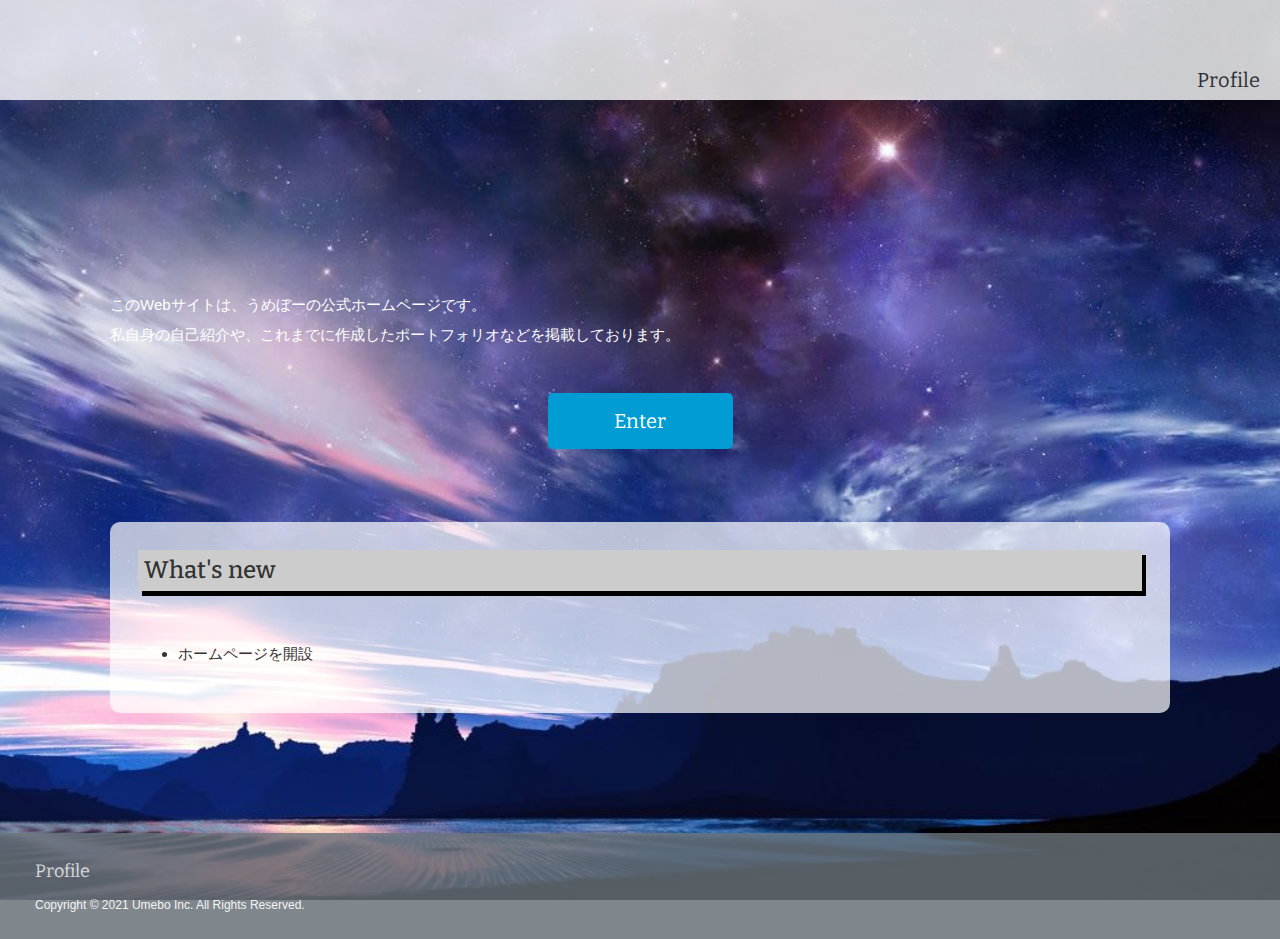
<file: index.html>
<!DOCTYPE html>
<html lang="ja">
  <head>
    <meta charset="utf-8">
    <meta http-equiv="X-UA-Compatible" content="IE=edge">
    <meta name="viewport" content="width=device-width,initial-scale=1">
    <title>梅田涼平Official Website</title>
    <link href="https://fonts.googleapis.com/css2?family=Bitter:wght@700&display=swap" rel="stylesheet">
    <link rel="stylesheet" href="https://stackpath.bootstrapcdn.com/bootstrap/4.3.1/css/bootstrap.min.css" integrity="sha384-ggOyR0iXCbMQv3Xipma34MD+dH/1fQ784/j6cY/iJTQUOhcWr7x9JvoRxT2MZw1T" crossorigin="anonymous">
    <link rel="stylesheet" href="css/common.css">
    <link rel="stylesheet" href="css/styles.css">
  </head>
  <body id="index">

    <!-- header始まり -->
    <header class="w-100">
      <!-- <div class="logo">
        <a href="index.html"><img src="images/logo.png" alt="SNAPPERS"></a>
      </div> -->
    </header>
    <!-- header終わり -->

    <!-- wrap始まり -->
    <div id="wrap" class="clearfix container">
      <div class="content">
        <h1>Welcome to my home page!</h1>
        <p class="text-white">
          このWebサイトは、うめぼーの公式ホームページです。<br>
          私自身の自己紹介や、これまでに作成したポートフォリオなどを掲載しております。
        </p>
        <p class="btn container"><a href="profile/index.html">Enter</a></p>
        
        <div class="whats-new">
          <h2>What's new</h2>
          <ul>
            <li data-updated="">ホームページを開設</li>
          </ul>
        </div>
      </div>
    </div>
    <!-- wrap終わり -->

    <footer class="w-100"></footer>

    <script src="https://code.jquery.com/jquery-3.4.1.js" integrity="sha256-WpOohJOqMqqyKL9FccASB9O0KwACQJpFTUBLTYOVvVU=" crossorigin="anonymous"></script>
    <!-- <script type="text/javascript" src="http://ajax.googleapis.com/ajax/libs/jquery/1/jquery.min.js"></script> -->
    <script type="text/javascript" src="js/plugin/jquery.animate-shadow-min.js"></script>
    <script type="text/javascript" src="js/index.js"></script>
    <script type="text/javascript" src="js/header.js"></script>
    <script type="text/javascript" src="js/footer.js"></script>
  </body>
</html>
</file>
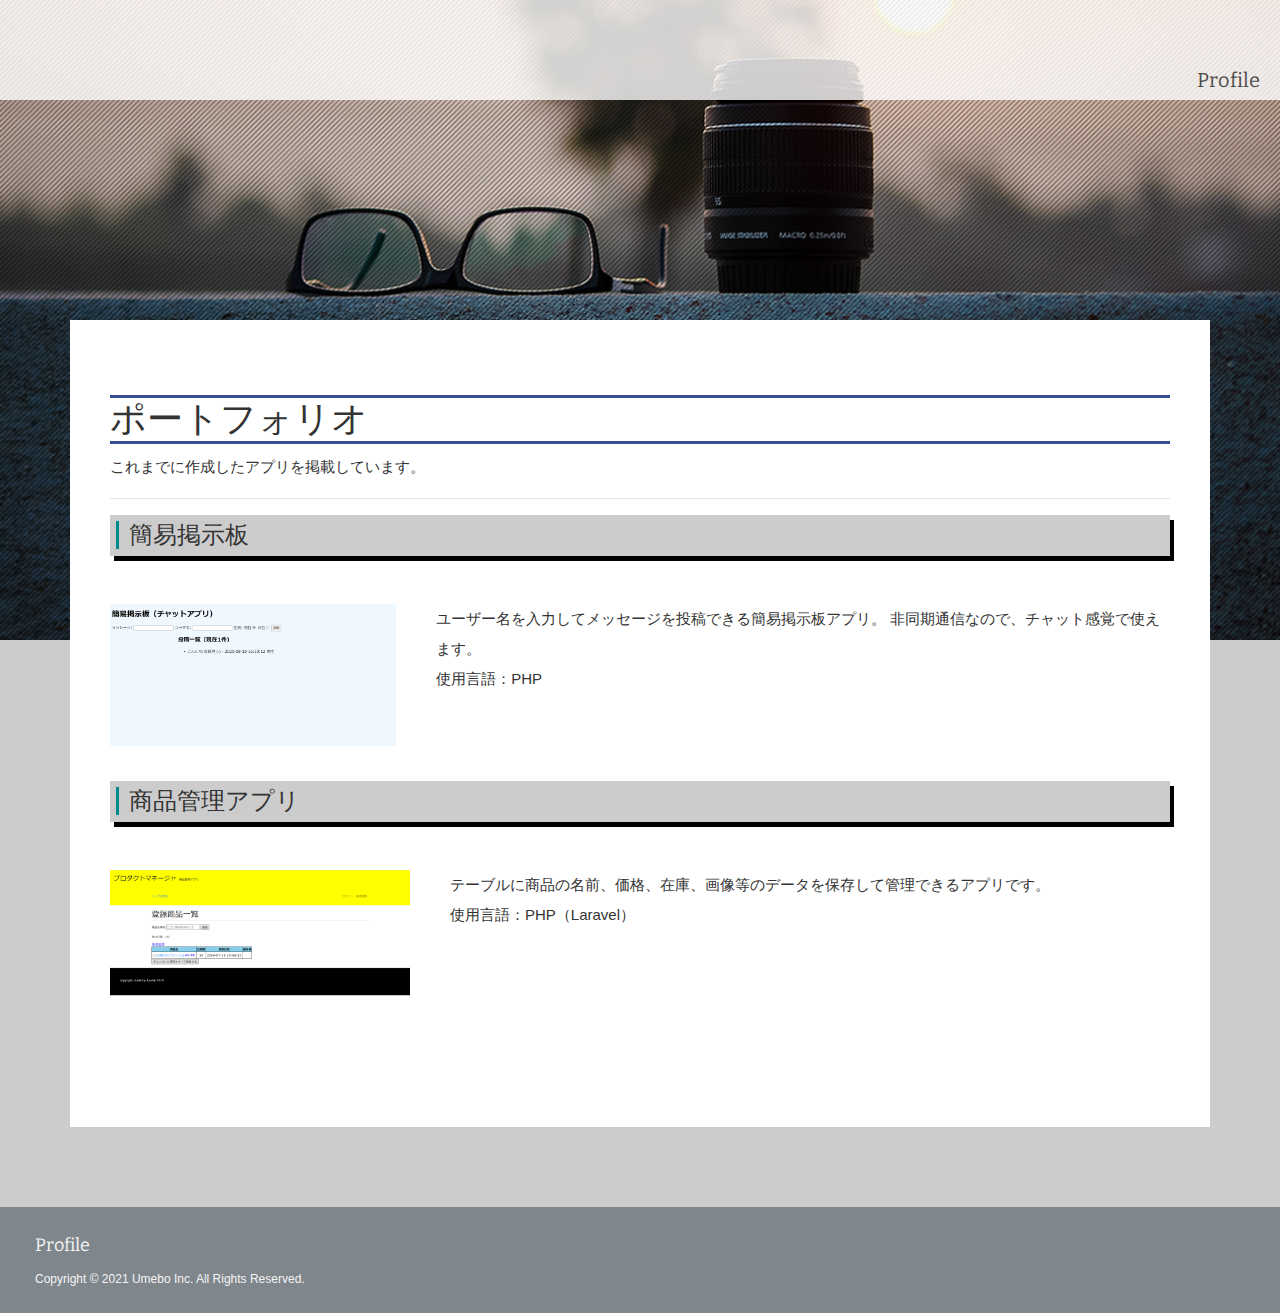
<file: portfolio/index.html>
<!DOCTYPE html>
<html lang="ja">
  <head>
    <meta charset="utf-8">
    <meta name="viewport" content="width=device-width,initial-scale=1">
    <title>梅田涼平Official Website | ポートフォリオ</title>
    <link href="https://fonts.googleapis.com/css2?family=Bitter:wght@700&display=swap" rel="stylesheet">
    <link rel="stylesheet" href="https://stackpath.bootstrapcdn.com/bootstrap/4.3.1/css/bootstrap.min.css" integrity="sha384-ggOyR0iXCbMQv3Xipma34MD+dH/1fQ784/j6cY/iJTQUOhcWr7x9JvoRxT2MZw1T" crossorigin="anonymous">
    <link rel="stylesheet" href="../css/common.css">
    <link rel="stylesheet" href="css/styles.css">
  </head>
  <body id="portfolio">

    <!-- header始まり -->
    <header class="w-100"></header>
    <!-- header終わり -->

    <div id="wrap" class="clearfix container">
      <div class="content">
        <div class="main">
          <h1>ポートフォリオ</h1>
          <p>これまでに作成したアプリを掲載しています。</p>
          <hr>
          <section>
            <h2 class="icon">簡易掲示板</h2>
            <div>
              <figure>
                <a href="https://bbsphp.herokuapp.com/"><img src="img/bbs.PNG" alt="簡易掲示板" width="300px" class="scale-animation"></a>
              </figure>
              <p>
                ユーザー名を入力してメッセージを投稿できる簡易掲示板アプリ。
                非同期通信なので、チャット感覚で使えます。<br>
                使用言語：PHP
              </p>
            </div>
          </section>
          <section>
            <h2 class="icon">商品管理アプリ</h2>
            <div>
              <figure>
                <a href="https://ryohei-laravel-product.herokuapp.com/"><img src="img/productManager.PNG" alt="商品管理アプリ" width="300px" class="scale-animation"></a>
              </figure>
              <p>
                テーブルに商品の名前、価格、在庫、画像等のデータを保存して管理できるアプリです。<br>
                使用言語：PHP（Laravel）
              </p>
            </div>
          </section>
          <!-- <section>
            <h2>写真館</h2>
            <div>
              <figure>
                <a href="video.html"><img src="" alt=""><img src="" alt=""></a>
              </figure>
              <p>
                <a href="photograph.html">詳しくみる ≫</a>
              </p>
            </div>
          </section> -->
        </div>
        <!-- <aside class="sidebar">
          <section>
            <h2>外部サイト</h2>
            <ul>
              <li><a href="photograph.html#city">街-City</a></li>
              <li><a href="photograph.html#foods">食べ物-Foods</a></li>
              <li><a href="photograph.html#building">建造物-Building</a></li>
            </ul>
          </section>
          <section>
            <h2>Video</h2>
            <ul>
              <li><a href="video.html#movie">Movie</a></li>
              <li><a href="video.html#short-film">Short film</a></li>
            </ul>
          </section>
        </aside> -->
      </div>
    </div>

    <footer class="w-100"></footer>

    <script src="https://code.jquery.com/jquery-3.3.1.slim.min.js" integrity="sha384-q8i/X+965DzO0rT7abK41JStQIAqVgRVzpbzo5smXKp4YfRvH+8abtTE1Pi6jizo" crossorigin="anonymous"></script>
    <script src="https://cdnjs.cloudflare.com/ajax/libs/popper.js/1.14.7/umd/popper.min.js" integrity="sha384-UO2eT0CpHqdSJQ6hJty5KVphtPhzWj9WO1clHTMGa3JDZwrnQq4sF86dIHNDz0W1" crossorigin="anonymous"></script>
    <script src="https://stackpath.bootstrapcdn.com/bootstrap/4.3.1/js/bootstrap.min.js" integrity="sha384-JjSmVgyd0p3pXB1rRibZUAYoIIy6OrQ6VrjIEaFf/nJGzIxFDsf4x0xIM+B07jRM" crossorigin="anonymous"></script>
    <script src="https://code.jquery.com/jquery-3.4.1.js" integrity="sha256-WpOohJOqMqqyKL9FccASB9O0KwACQJpFTUBLTYOVvVU=" crossorigin="anonymous"></script>
    <script src="../js/header.js"></script>
    <script src="../js/footer.js"></script>
  </body>
</html>
</file>
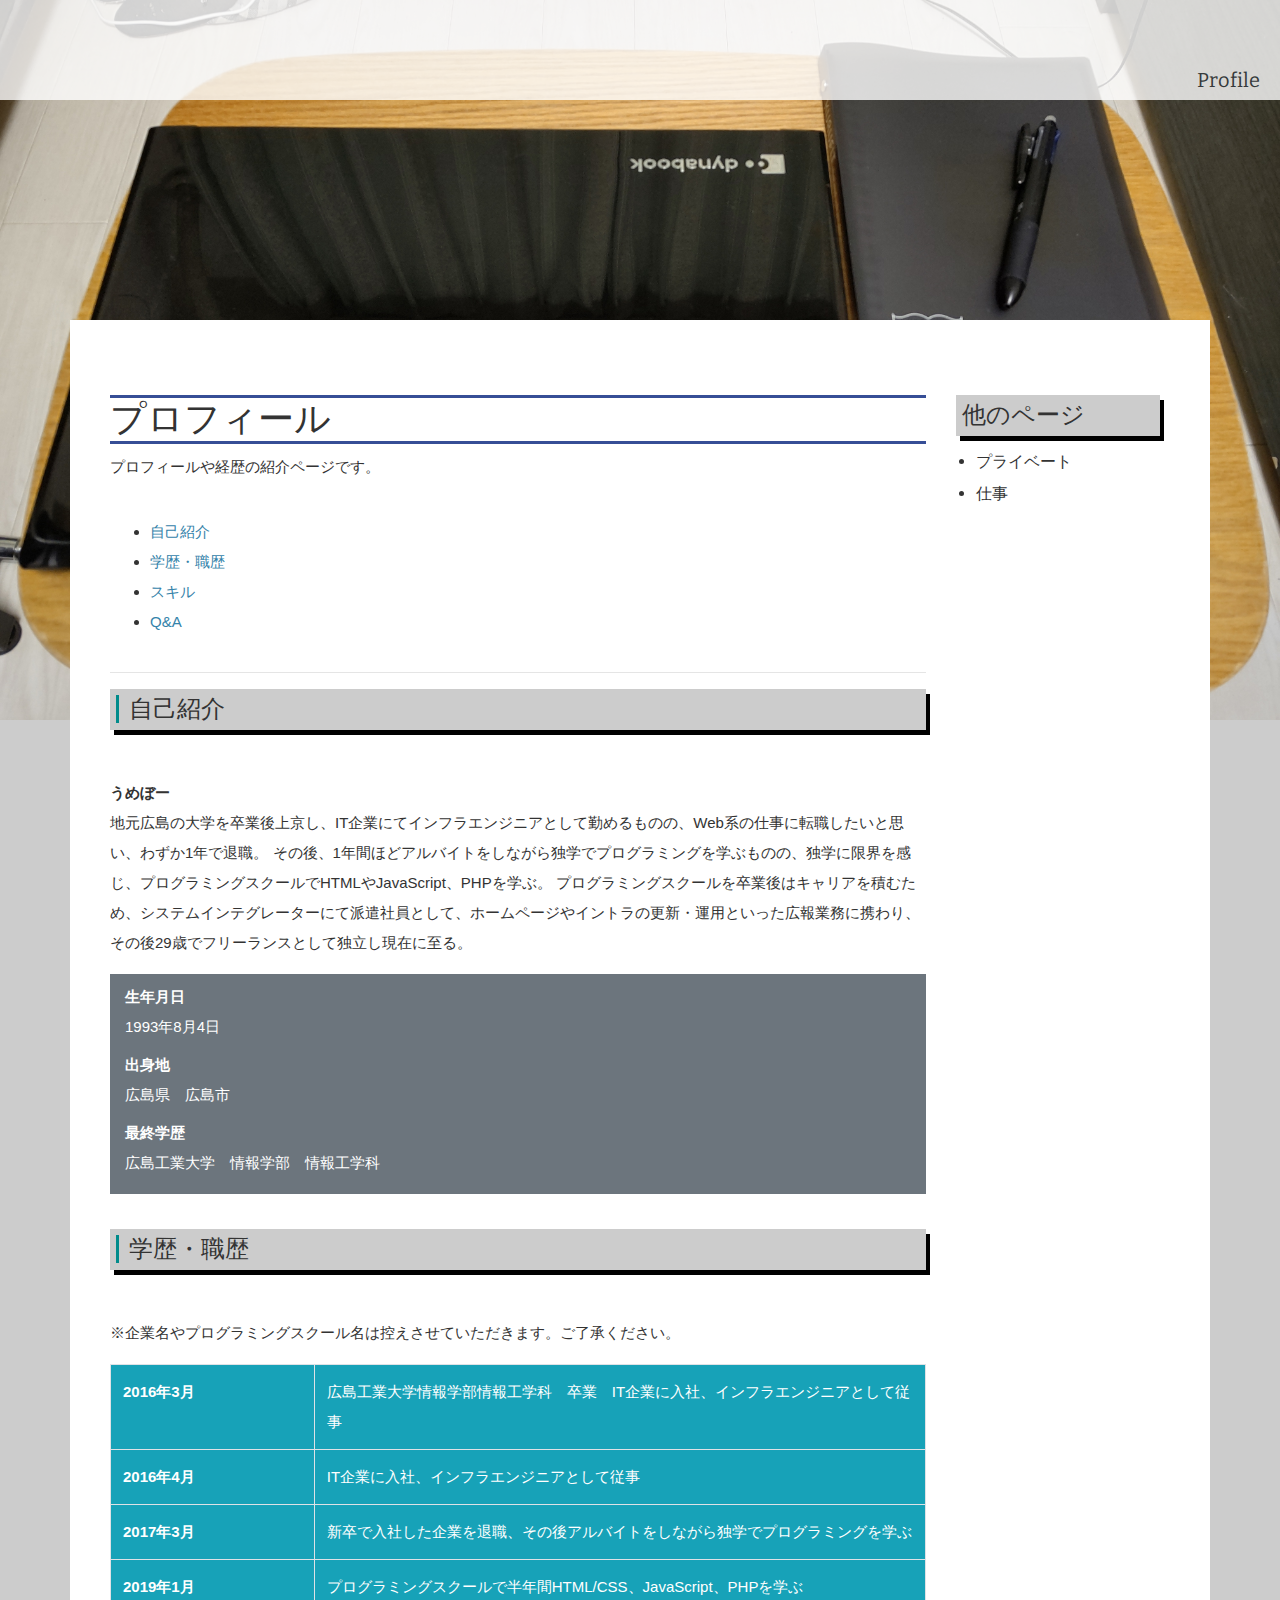
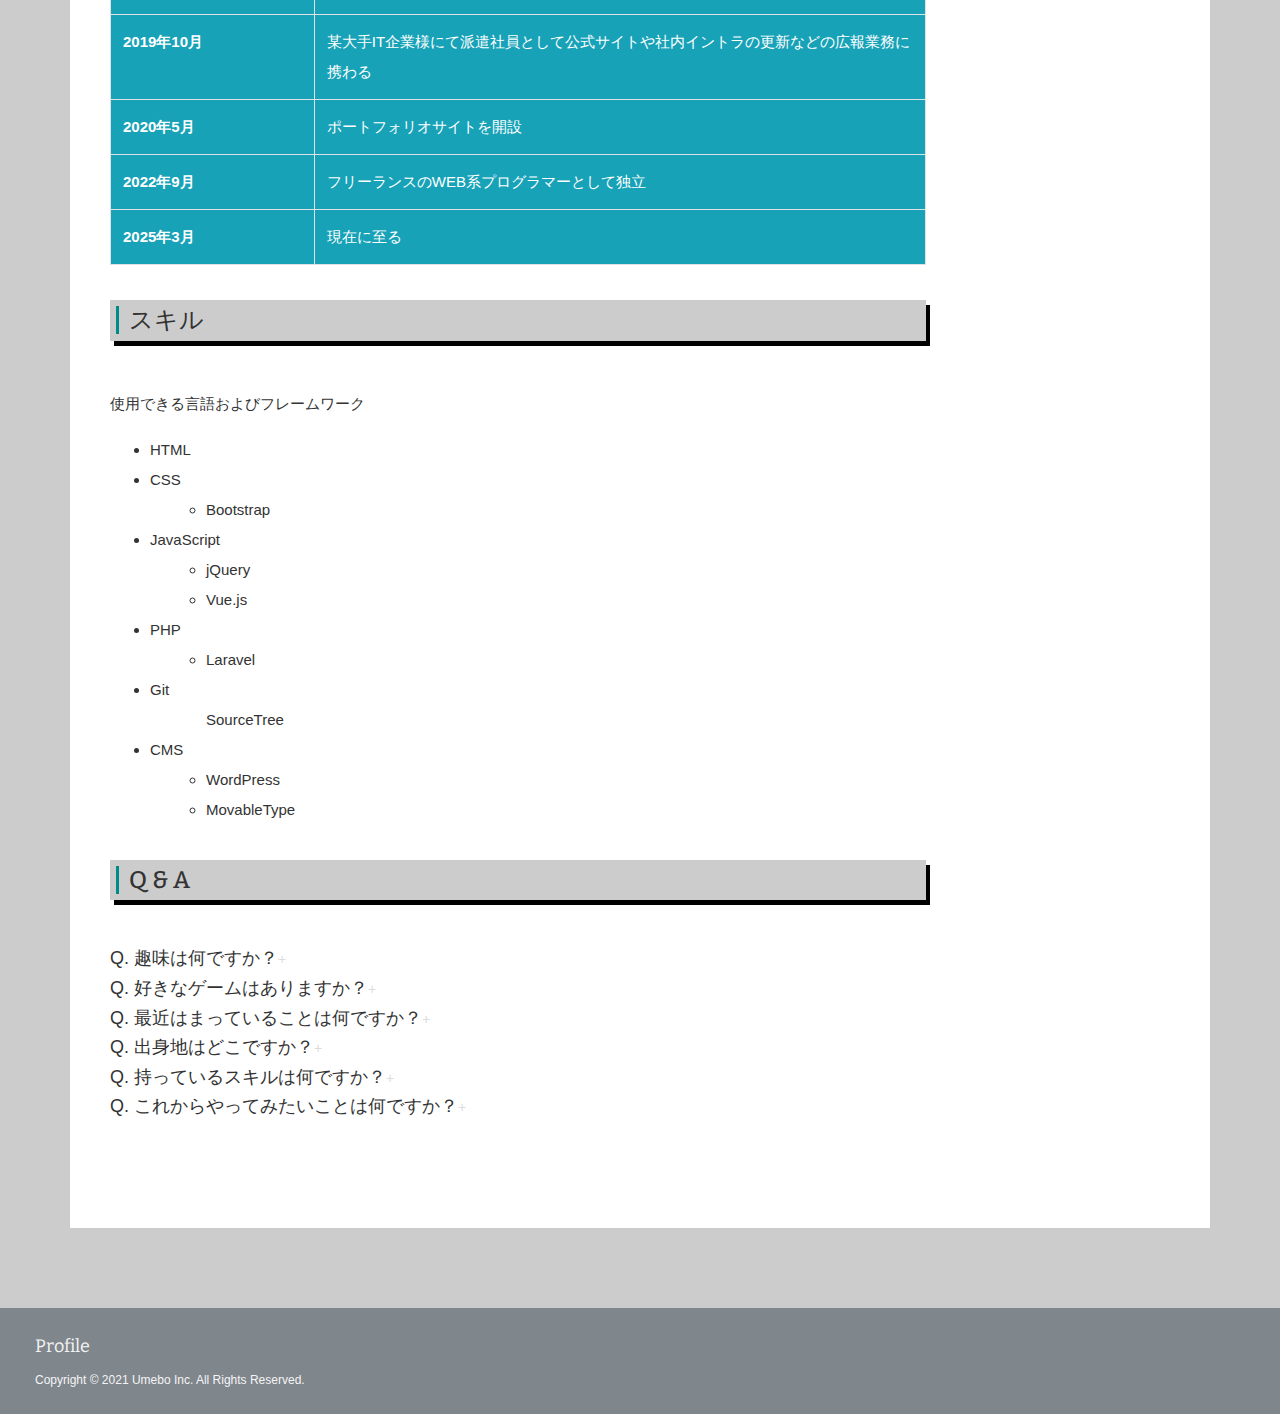
<file: profile/index.html>
<!DOCTYPE html>
<html lang="ja">
  <head>
    <meta charset="utf-8">
    <title>Profile | 自己紹介</title>
    <link href="https://fonts.googleapis.com/css2?family=Bitter:wght@700&display=swap" rel="stylesheet">
    <link rel="stylesheet" href="https://stackpath.bootstrapcdn.com/bootstrap/4.3.1/css/bootstrap.min.css" integrity="sha384-ggOyR0iXCbMQv3Xipma34MD+dH/1fQ784/j6cY/iJTQUOhcWr7x9JvoRxT2MZw1T" crossorigin="anonymous">
    <link rel="stylesheet" href="../css/common.css">
    <link rel="stylesheet" href="css/styles.css">
  </head>
  <body id="profile">
    <!-- header始まり -->
    <header class="w-100">
      <!-- <div class="logo">
        <a href="index.html"><img src="images/logo.png" alt="SNAPPERS"></a>
      </div> -->
    </header>
    <!-- header終わり -->

    <div id="wrap" class="clearfix container">
      <div class="content">
        <div class="w-100">
          <h1>プロフィール</h1>
          <p>プロフィールや経歴の紹介ページです。</p>
          <ul class="index">
            <li><a href="#introduction">自己紹介</a></li>
            <li><a href="#history">学歴・職歴</a></li>
            <li><a href="#skill">スキル</a></li>
            <li><a href="#Q&A">Q&A</a></li>
          </ul>
          <hr>
          <div>
            <section class="profile clearfix">
                <h2 class="icon" id="introduction">自己紹介</h2>
                <p>
                  <b>うめぼー</b><br>地元広島の大学を卒業後上京し、IT企業にてインフラエンジニアとして勤めるものの、Web系の仕事に転職したいと思い、わずか1年で退職。
                  その後、1年間ほどアルバイトをしながら独学でプログラミングを学ぶものの、独学に限界を感じ、プログラミングスクールでHTMLやJavaScript、PHPを学ぶ。
                  プログラミングスクールを卒業後はキャリアを積むため、システムインテグレーターにて派遣社員として、ホームページやイントラの更新・運用といった広報業務に携わり、その後29歳でフリーランスとして独立し現在に至る。
                </p>
                <dl class="bg-secondary text-white w-100 py-2">
                  <dt class="col-md-2 w-25">生年月日</dt>
                  <dd class="col-md-10 w-50">1993年8月4日</dd>
                  <dt class="col-md-2 w-25">出身地</dt>
                  <dd class="col-md-10 w-50">広島県　広島市</dd>
                  <dt class="col-md-2 w-25">最終学歴</dt>
                  <dd class="col-md-10 w-50">広島工業大学　情報学部　情報工学科</dd>
                </dl>
              <!-- <img src="images/about-profile.png" alt="山田太郎プロフィール画像" class="profile-image"> -->
            </section>
            <section class="career">
              <h2 class="icon" id="history">学歴・職歴</h2>
              <p>※企業名やプログラミングスクール名は控えさせていただきます。ご了承ください。</p>
              <table class="table bg-info text-white w-100 table-hover table-bordered">
                <tr>
                  <th class="w-25">2016年3月</th>
                  <td class="w-75">広島工業大学情報学部情報工学科　卒業　IT企業に入社、インフラエンジニアとして従事</td>
                </tr>
                <tr>
                  <th class="w-25">2016年4月</th>
                  <td class="w-75">IT企業に入社、インフラエンジニアとして従事</td>
                </tr>
                <tr>
                  <th class="w-25">2017年3月</th>
                  <td class="w-75">新卒で入社した企業を退職、その後アルバイトをしながら独学でプログラミングを学ぶ</td>
                </tr>
                <tr>
                  <th class="w-25">2019年1月</th>
                  <td class="w-75">プログラミングスクールで半年間HTML/CSS、JavaScript、PHPを学ぶ</td>
                </tr>
                <tr>
                  <th class="w-25">2019年10月</th>
                  <td class="w-75">某大手IT企業様にて派遣社員として公式サイトや社内イントラの更新などの広報業務に携わる</td>
                </tr>
                <tr>
                  <th class="w-25">2020年5月</th>
                  <td class="w-75">ポートフォリオサイトを開設</td>
                </tr>
                <tr>
                  <th class="w-25">2022年9月</th>
                  <td class="w-75">フリーランスのWEB系プログラマーとして独立</td>
                </tr>
                <tr>
                  <th class="w-25">2025年3月</th>
                  <td class="w-75">現在に至る</td>
                </tr>
              </table>
            </section>
            <section>
              <h2 class="icon" id="skill">スキル</h2>
              <p>使用できる言語およびフレームワーク</p>
              <ul>
                <li>HTML</li>
                <li>
                  CSS
                  <ul class="ml-3">
                    <li>Bootstrap</li>
                  </ul>
                </li>
                <li>
                  JavaScript
                  <ul class="ml-3">
                    <li>jQuery</li>
                    <li>Vue.js</li>
                  </ul>
                </li>
                <li>
                  PHP
                  <ul class="ml-3">
                    <li>Laravel</li>
                  </ul>
                </li>
                <!-- <li>SQL</li> -->
                 <li>
                  Git
                  <ul class="ml-3">SourceTree</ul>
                </li>
                <li>
                  CMS
                  <ul class="ml-3">
                    <li>WordPress</li>
                    <li>MovableType</li>
                  </ul>
                </li>
              </ul>
            </section>
            <section class="QandA">
              <h2 class="icon" id="Q&A">Q & A</h2>
              <div class="question">
                <h3>趣味は何ですか？<span class="state">+</span></h3>
                <p class="answer">
                  旅行に行くのが好きです。旅行先で風景や料理の写真をよく撮ります。
                  また、お酒と漫画も好きです。お酒は特にビールが好きで、おつまみにカリーブルストを自分で作ることもあります。
                  漫画は最近だとギャグ漫画にはまっています。
                </p>
              </div>
              <!-- <div class="question">
                <h3>好きなアーティストはいますか？<span class="state">+</span></h3>
                <p class="answer">
                  邦楽ならケツメイシ、宇多田ヒカル、ポルノグラフィティ、AquaTimez、LADWINPS、BUMP OF CHICKEN、いきものがかり、モーニング娘。が好きです。<br>
                  洋楽なら父親の影響でLINKIN PARKにはまっています。また、大学時代にサマーソニックに連れて行ってもらったことがきっかけで、エリーゴールディングのファンになりました。
                </p>
              </div> -->
              <div class="question">
                <h3>好きなゲームはありますか？<span class="state">+</span></h3>
                <p class="answer">
                  ElderScrollシリーズのOblivionとSkyrimが大好きです。大学生の時からはまっています。また、ポケモンやスマブラ、テイルズシリーズ、アトリエシリーズもよくプレイします。ただ、最近は自分でプレイするよりもゲーム実況の動画を見るほうが多いです。
                </p>
              </div>
              <!-- <div class="question">
                <h3>好きな芸能人は？<span class="state">+</span></h3>
                <p class="answer">
                  お笑いが好きなので、芸人さんが多いです。ダウンタウンが大好きで、年末の笑ってはいけないシリーズや水曜日のダウンタウンはよく見ています。陣内智則さんやかまいたち、サンドイッチマンのネタが個人的に面白いので、よくYoutubeで見ています。<br>
                  お笑い以外では、モー娘。が好きで、特に藤本美貴さんの物怖じせず何でもはっきりと言う気の強いキャラクターは痛快ですね。
                </p>
              </div> -->
              <div class="question">
                <h3>最近はまっていることは何ですか？<span class="state">+</span></h3>
                <p class="answer">
                  筋トレを週4～5回ほどしています。あと、英語が話せるようになりたいので英語の勉強もしています。<br>
                  また、ドローンのラジコンを買って時間がある時によく練習しています。</p>
              </div>
              <div class="question">
                <h3>出身地はどこですか？<span class="state">+</span></h3>
                <p class="answer">
                  広島県広島市です。
                  もし広島に行くならカープの試合がある日は避けましょう。電車やバスがカープファンで混みます。<br>
                  また、広島の名物といえばお好み焼きを思い浮かべる方が多いかと思います。もちろん、お好み焼きもおいしいのですが、個人的には広島つけ麺もおすすめです。辛いつけだれに中華麺を絡めたおいしいつけ麺です。辛さはまったく辛くないものから超辛いものまで選べるので、辛い物が苦手な方でも大丈夫です。
                </p>
              </div>
              <div class="question">
                <h3>持っているスキルは何ですか？<span class="state">+</span></h3>
                <p class="answer">
                  HTML/CSSとJavaScript、PHPのコーディングができます。CSSに関してはBootstrapというフレームワークを扱える他、公式サイトのレスポンシブ対応の業務経験もあります。<br>
                  JavaScriptはこのサイトにも導入していますが、ボタンを押すとイベントが発生する機能を追加したり、jQueryを用いてアコーディオン（まさにこの回答の表示切替機能）を実装することができます。
                </p>
              </div>
              <div class="question">
                <h3>これからやってみたいことは何ですか？<span class="state">+</span></h3>
                <p class="answer">副業として動画編集を始めたり、3DCGに興味があるので、その手のことをやってみたいです。海外旅行にも行ってみたいです。</p>
              </div>
            </section>
          </div>
        </div>
        <aside class="sidebar w-25">
          <div class="sidebar-toggle-btn">
            <img src="../img/open.png" alt="" width="50">
          </div>
          <section>
            <h2>他のページ</h2>
            <ul class="menu">
              <li><a href="vacation.html">プライベート</a></li>
              <li><a href="life.html">仕事</a></li>
              <!-- <li><a href="photograph.html#city">画像サイト-写真館</a></li> -->
              <!-- <li><a href="photograph.html#foods">ブログ</a></li> -->
            </ul>
          </section>
          <!-- <section>
            <h2>Video</h2>
            <ul>
              <li><a href="video.html#movie">Movie</a></li>
              <li><a href="video.html#short-film">Short film</a></li>
            </ul>
          </section> -->
        </aside>
      </div>
    </div>

    <footer class="w-100"></footer>

    <!-- Bootstrap -->
    <script src="https://code.jquery.com/jquery-3.3.1.slim.min.js" integrity="sha384-q8i/X+965DzO0rT7abK41JStQIAqVgRVzpbzo5smXKp4YfRvH+8abtTE1Pi6jizo" crossorigin="anonymous"></script>
    <script src="https://cdnjs.cloudflare.com/ajax/libs/popper.js/1.14.7/umd/popper.min.js" integrity="sha384-UO2eT0CpHqdSJQ6hJty5KVphtPhzWj9WO1clHTMGa3JDZwrnQq4sF86dIHNDz0W1" crossorigin="anonymous"></script>
    <script src="https://stackpath.bootstrapcdn.com/bootstrap/4.3.1/js/bootstrap.min.js" integrity="sha384-JjSmVgyd0p3pXB1rRibZUAYoIIy6OrQ6VrjIEaFf/nJGzIxFDsf4x0xIM+B07jRM" crossorigin="anonymous"></script>
    <!-- jQuery -->
    <script src="https://code.jquery.com/jquery-3.4.1.js" integrity="sha256-WpOohJOqMqqyKL9FccASB9O0KwACQJpFTUBLTYOVvVU=" crossorigin="anonymous"></script>
    <script src="js/q_a.js" charset="utf-8"></script>
    <script src="../js/header.js"></script>
    <script src="../js/footer.js"></script>
    <script src="../js/sidebar.js"></script>
  </body>
</html>
</file>
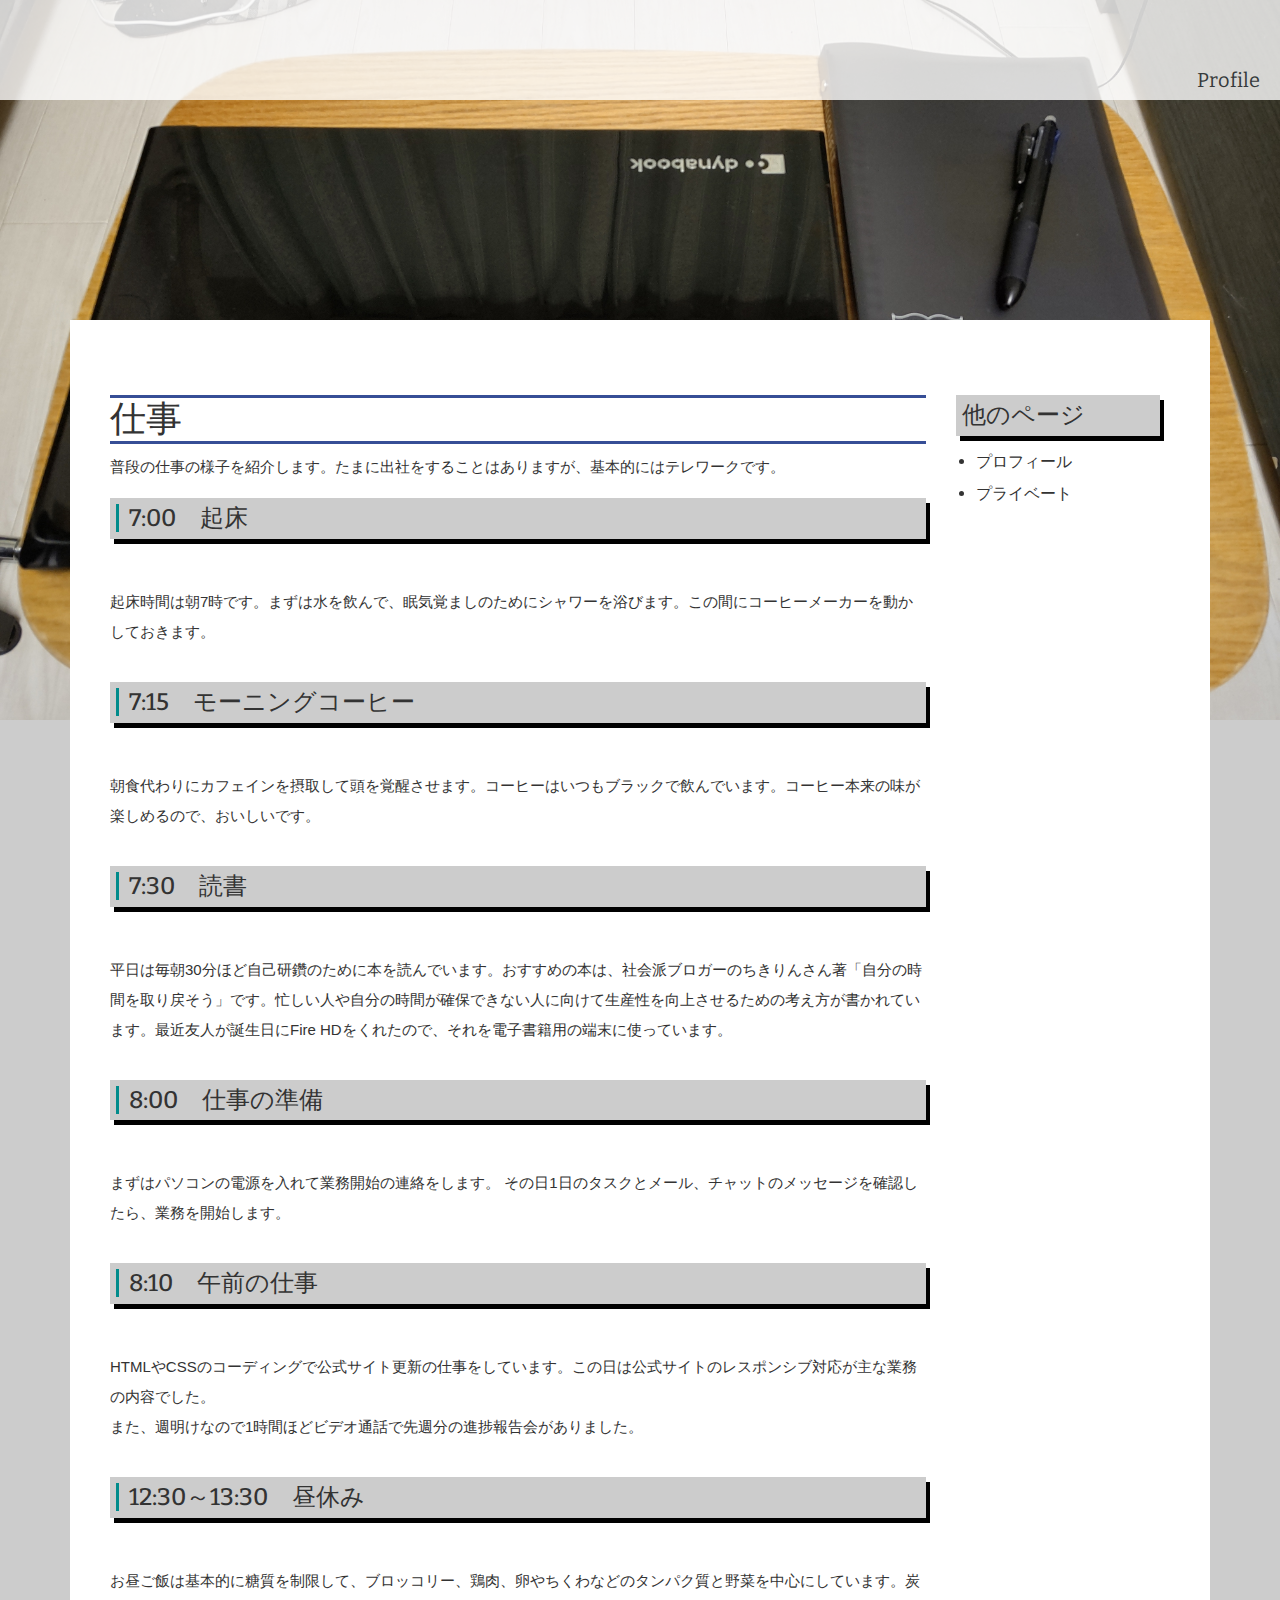
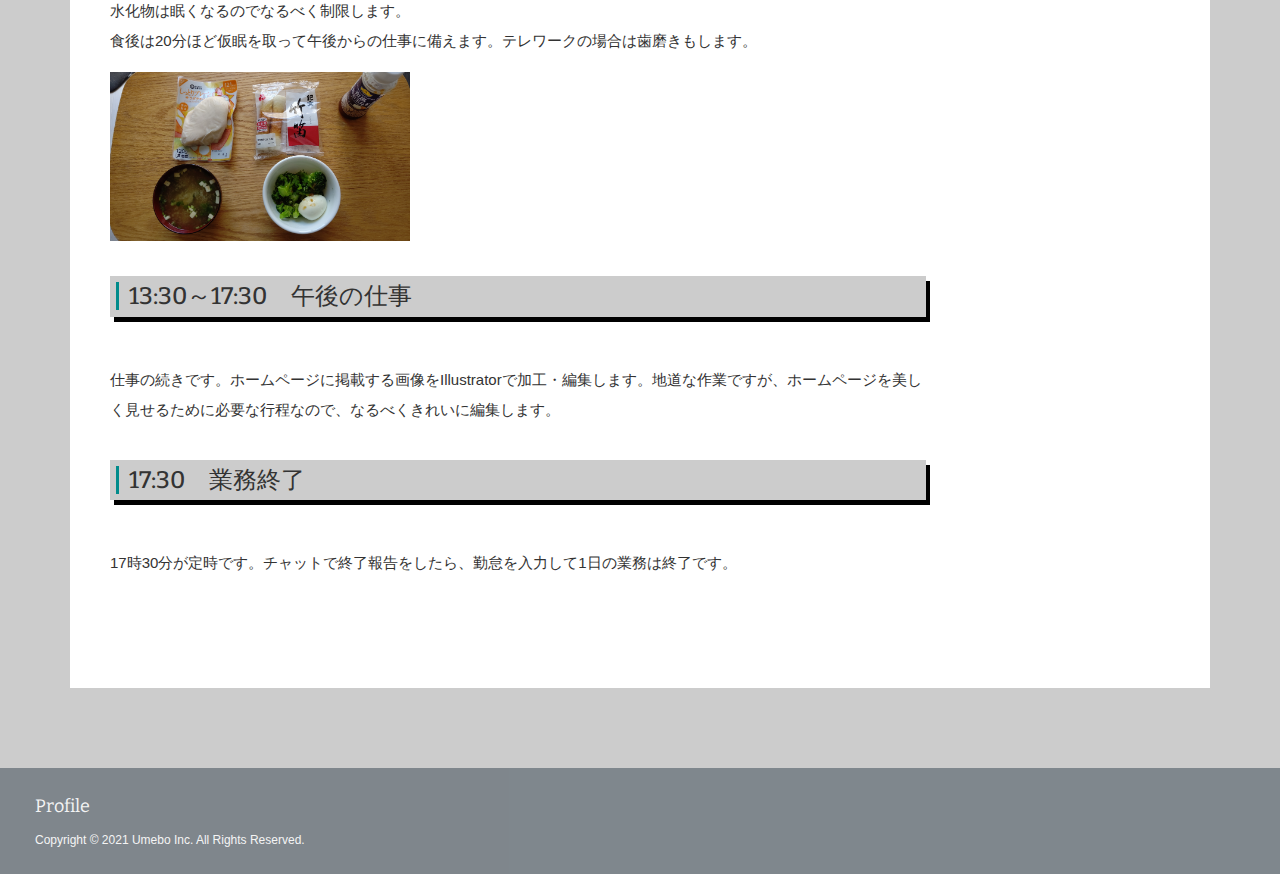
<file: profile/life.html>
<!DOCTYPE html>
<html lang="ja">
  <head>
    <meta charset="utf-8">
    <title>Profile | 仕事</title>
    <link href="https://fonts.googleapis.com/css2?family=Bitter:wght@700&display=swap" rel="stylesheet">
    <link rel="stylesheet" href="https://stackpath.bootstrapcdn.com/bootstrap/4.3.1/css/bootstrap.min.css" integrity="sha384-ggOyR0iXCbMQv3Xipma34MD+dH/1fQ784/j6cY/iJTQUOhcWr7x9JvoRxT2MZw1T" crossorigin="anonymous">
    <link rel="stylesheet" href="../css/common.css">
    <link rel="stylesheet" href="css/styles.css">
  </head>
  <body id="profile">

    <!-- header始まり -->
    <header class="w-100">
      <!-- <div class="logo">
        <a href="index.html"><img src="images/logo.png" alt="SNAPPERS"></a>
      </div> -->
    </header>
    <!-- header終わり -->

    <div id="wrap" class="clearfix container">
      <div class="content">
        <div class="w-100">
          <h1>仕事</h1>
          <p>普段の仕事の様子を紹介します。たまに出社をすることはありますが、基本的にはテレワークです。</p>
          <div class="profile-txt">
            <section class="profile clearfix">
                <h2 class="icon">7:00　起床</h2>
                <p>
                  起床時間は朝7時です。まずは水を飲んで、眠気覚ましのためにシャワーを浴びます。この間にコーヒーメーカーを動かしておきます。
                </p>
            </section>
            <section>
                <h2 class="icon">7:15　モーニングコーヒー</h2>
                <p>
                  朝食代わりにカフェインを摂取して頭を覚醒させます。コーヒーはいつもブラックで飲んでいます。コーヒー本来の味が楽しめるので、おいしいです。
                </p>
            </section>
            <section>
                <h2 class="icon">7:30　読書</h2>
                <p>
                  平日は毎朝30分ほど自己研鑽のために本を読んでいます。おすすめの本は、社会派ブロガーのちきりんさん著「自分の時間を取り戻そう」です。忙しい人や自分の時間が確保できない人に向けて生産性を向上させるための考え方が書かれています。最近友人が誕生日にFire HDをくれたので、それを電子書籍用の端末に使っています。
                </p>
            </section>
            <section>
                <h2 class="icon">8:00　仕事の準備</h2>
                <p>
                  まずはパソコンの電源を入れて業務開始の連絡をします。
                  その日1日のタスクとメール、チャットのメッセージを確認したら、業務を開始します。
                </p>
            </section>
            <section>
                <h2 class="icon">8:10　午前の仕事</h2>
                <p>
                  HTMLやCSSのコーディングで公式サイト更新の仕事をしています。この日は公式サイトのレスポンシブ対応が主な業務の内容でした。<br>
                  また、週明けなので1時間ほどビデオ通話で先週分の進捗報告会がありました。
                </p>
            </section>
            <section>
              <h2 class="icon">12:30～13:30　昼休み</h2>
              <p>
                お昼ご飯は基本的に糖質を制限して、ブロッコリー、鶏肉、卵やちくわなどのタンパク質と野菜を中心にしています。炭水化物は眠くなるのでなるべく制限します。<br>
                食後は20分ほど仮眠を取って午後からの仕事に備えます。テレワークの場合は歯磨きもします。
              </p>
              <figure>
                <img src="img/lunch.JPG" alt="ランチ" width="300">
              </figure>
            </section>
            <section>
              <h2 class="icon">13:30～17:30　午後の仕事</h2>
              <p>
                仕事の続きです。ホームページに掲載する画像をIllustratorで加工・編集します。地道な作業ですが、ホームページを美しく見せるために必要な行程なので、なるべくきれいに編集します。
              </p>
            </section>
            <section>
              <h2 class="icon">17:30　業務終了</h2>
              <p>
                17時30分が定時です。チャットで終了報告をしたら、勤怠を入力して1日の業務は終了です。
              </p>
            </section>
          </div>
        </div>
        <aside class="sidebar w-25">
          <div class="sidebar-toggle-btn">
            <img src="../img/open.png" alt="" width="50">
          </div>
          <section>
            <h2>他のページ</h2>
            <ul class="menu">
              <li><a href="index.html">プロフィール</a></li>
              <li><a href="vacation.html">プライベート</a></li>
              <!-- <li><a href="photograph.html#city">画像サイト-写真館</a></li> -->
              <!-- <li><a href="photograph.html#foods">ブログ</a></li> -->
            </ul>
          </section>
          <!-- <section>
            <h2>Video</h2>
            <ul>
              <li><a href="video.html#movie">Movie</a></li>
              <li><a href="video.html#short-film">Short film</a></li>
            </ul>
          </section> -->
        </aside>
      </div>
    </div>

    <footer class="w-100"></footer>

    <!-- Bootstrap -->
    <script src="https://code.jquery.com/jquery-3.3.1.slim.min.js" integrity="sha384-q8i/X+965DzO0rT7abK41JStQIAqVgRVzpbzo5smXKp4YfRvH+8abtTE1Pi6jizo" crossorigin="anonymous"></script>
    <script src="https://cdnjs.cloudflare.com/ajax/libs/popper.js/1.14.7/umd/popper.min.js" integrity="sha384-UO2eT0CpHqdSJQ6hJty5KVphtPhzWj9WO1clHTMGa3JDZwrnQq4sF86dIHNDz0W1" crossorigin="anonymous"></script>
    <script src="https://stackpath.bootstrapcdn.com/bootstrap/4.3.1/js/bootstrap.min.js" integrity="sha384-JjSmVgyd0p3pXB1rRibZUAYoIIy6OrQ6VrjIEaFf/nJGzIxFDsf4x0xIM+B07jRM" crossorigin="anonymous"></script>
    <!-- jQuery -->
    <script src="https://code.jquery.com/jquery-3.4.1.js" integrity="sha256-WpOohJOqMqqyKL9FccASB9O0KwACQJpFTUBLTYOVvVU=" crossorigin="anonymous"></script>
    <script src="js/q_a.js" charset="utf-8"></script>
    <script src="../js/header.js"></script>
    <script src="../js/footer.js"></script>
    <script src="../js/sidebar.js"></script>
  </body>
</html>
</file>
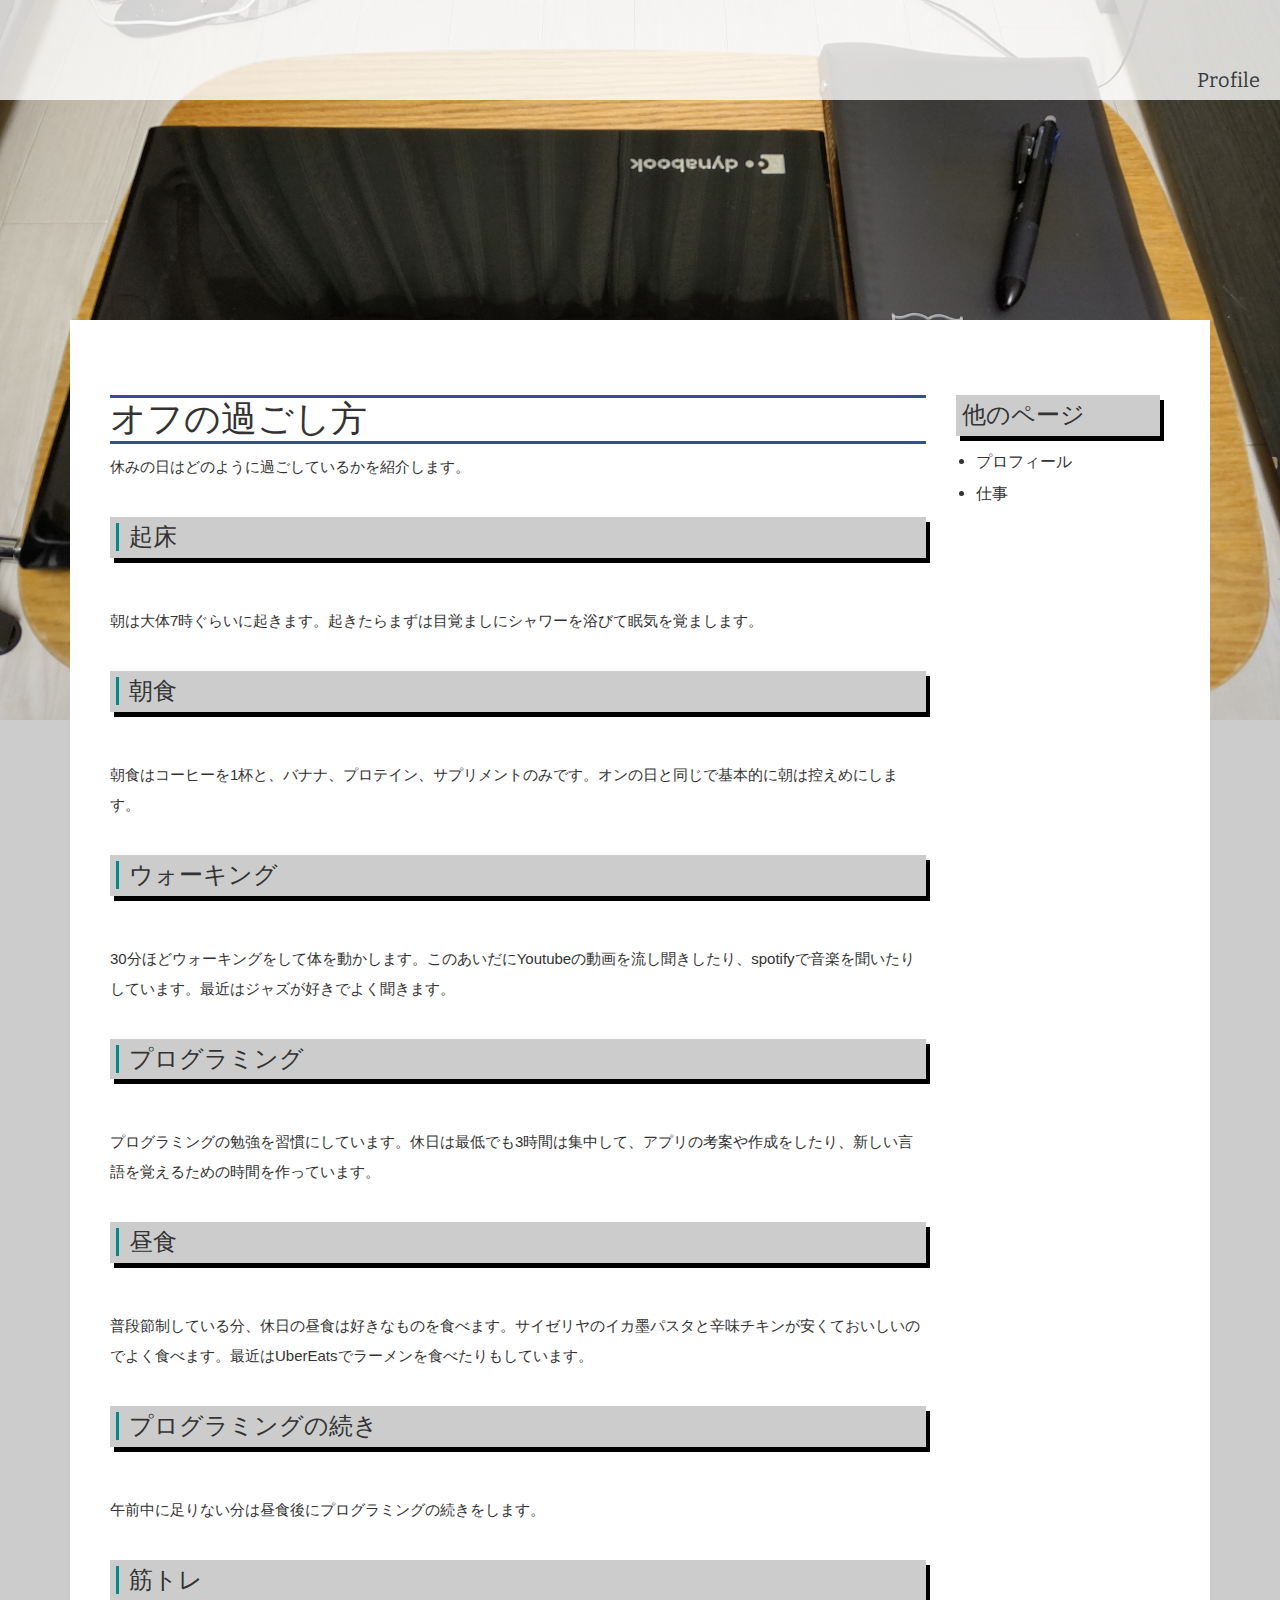
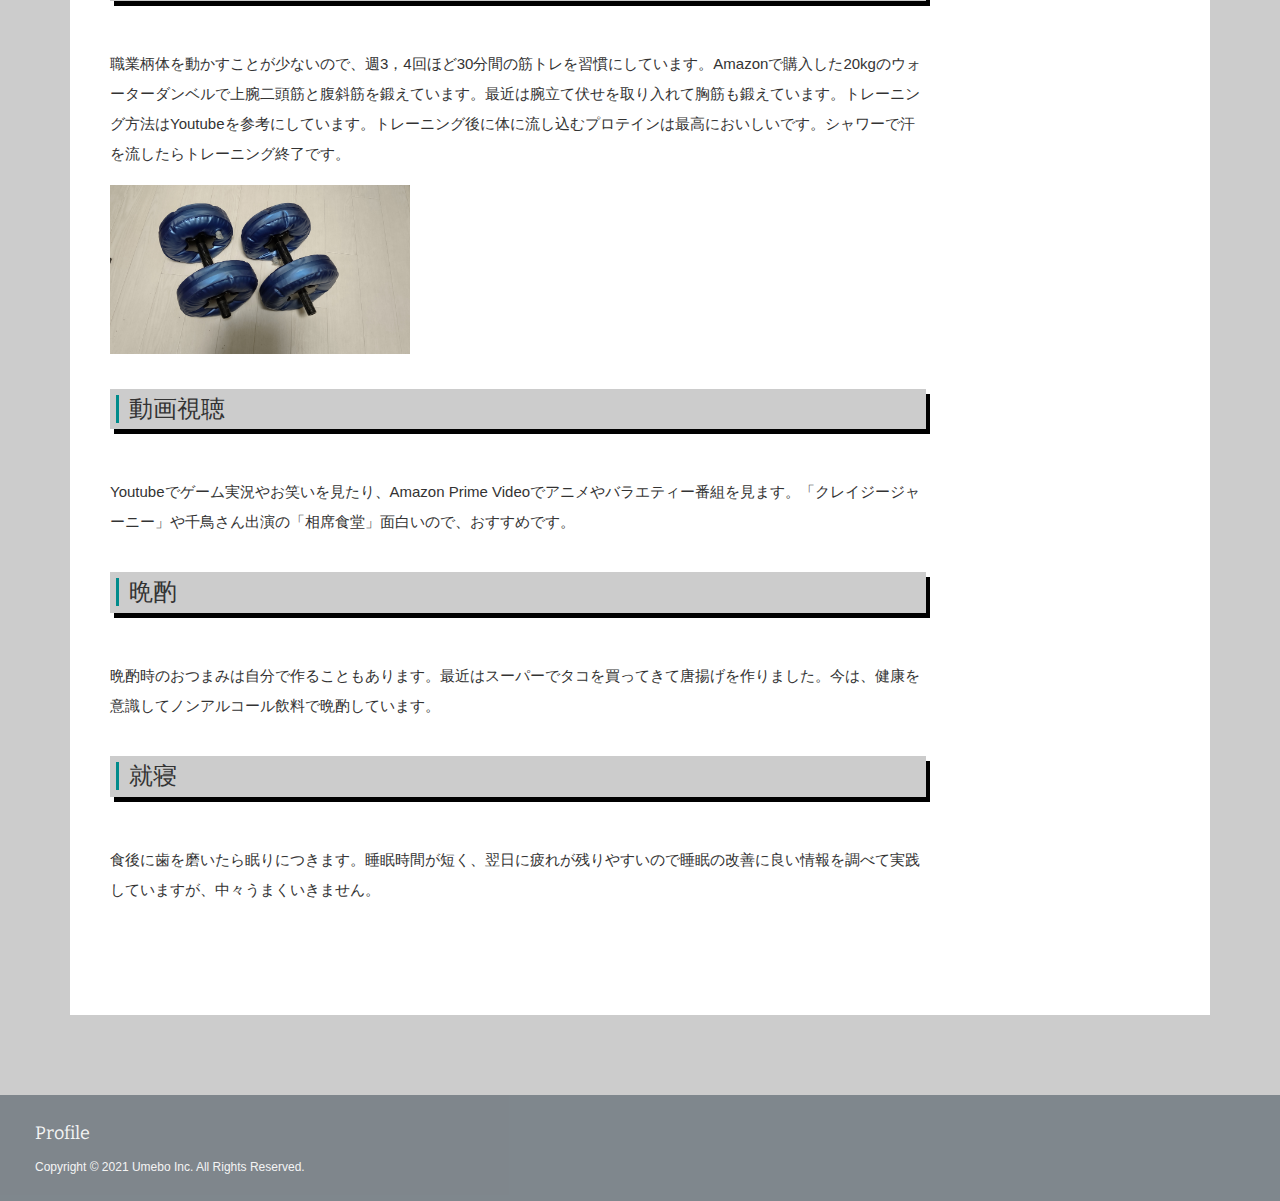
<file: profile/vacation.html>
<!DOCTYPE html>
<html lang="ja">
  <head>
    <meta charset="utf-8">
    <title>Profile | プライベート</title>
    <link href="https://fonts.googleapis.com/css2?family=Bitter:wght@700&display=swap" rel="stylesheet">
    <link rel="stylesheet" href="https://stackpath.bootstrapcdn.com/bootstrap/4.3.1/css/bootstrap.min.css" integrity="sha384-ggOyR0iXCbMQv3Xipma34MD+dH/1fQ784/j6cY/iJTQUOhcWr7x9JvoRxT2MZw1T" crossorigin="anonymous">
    <link rel="stylesheet" href="../css/common.css">
    <link rel="stylesheet" href="css/styles.css">
  </head>
  <body id="profile">

    <!-- header始まり -->
    <header class="w-100">
      <!-- <div class="logo">
        <a href="index.html"><img src="images/logo.png" alt="SNAPPERS"></a>
      </div> -->
    </header>
    <!-- header終わり -->

    <div id="wrap" class="clearfix container">
      <div class="content">
        <div class="w-100">
          <h1>オフの過ごし方</h1>
          <p>休みの日はどのように過ごしているかを紹介します。</p>
          <ul class="index">
            <!-- <li><a href="#introduction">自己紹介</a></li>
            <li><a href="#history">学歴・職歴</a></li>
            <li><a href="#Q&A">Q&A</a></li> -->
          </ul>
          <div class="profile-txt">
            <section class="profile clearfix">
              <h2 class="icon" id="introduction">起床</h2>
              <p>
                朝は大体7時ぐらいに起きます。起きたらまずは目覚ましにシャワーを浴びて眠気を覚まします。
              </p>
              <!-- <img src="images/about-profile.png" alt="山田太郎プロフィール画像" class="profile-image"> -->
            </section>
            <section>
              <h2 class="icon">朝食</h2>
              <p>
                朝食はコーヒーを1杯と、バナナ、プロテイン、サプリメントのみです。オンの日と同じで基本的に朝は控えめにします。
              </p>
            </section>
            <section>
              <h2 class="icon">ウォーキング</h2>
              <p>
                30分ほどウォーキングをして体を動かします。このあいだにYoutubeの動画を流し聞きしたり、spotifyで音楽を聞いたりしています。最近はジャズが好きでよく聞きます。
              </p>
            </section>
            <section>
              <h2 class="icon">プログラミング</h2>
              <p>
                プログラミングの勉強を習慣にしています。休日は最低でも3時間は集中して、アプリの考案や作成をしたり、新しい言語を覚えるための時間を作っています。
              </p>
            </section>
            <section>
              <h2 class="icon">昼食</h2>
              <p>
                普段節制している分、休日の昼食は好きなものを食べます。サイゼリヤのイカ墨パスタと辛味チキンが安くておいしいのでよく食べます。最近はUberEatsでラーメンを食べたりもしています。
              </p>
            </section>
            <section>
              <h2 class="icon">プログラミングの続き</h2>
              <p>
                午前中に足りない分は昼食後にプログラミングの続きをします。
              </p>
            </section>
            <section>
              <h2 class="icon">筋トレ</h2>
              <p>
                職業柄体を動かすことが少ないので、週3，4回ほど30分間の筋トレを習慣にしています。Amazonで購入した20kgのウォーターダンベルで上腕二頭筋と腹斜筋を鍛えています。最近は腕立て伏せを取り入れて胸筋も鍛えています。トレーニング方法はYoutubeを参考にしています。トレーニング後に体に流し込むプロテインは最高においしいです。シャワーで汗を流したらトレーニング終了です。
              </p>
              <figure>
                <img src="img/training.JPG" alt="" width="300">
              </figure>
            </section>
            <section>
              <h2 class="icon">動画視聴</h2>
              <p>
                Youtubeでゲーム実況やお笑いを見たり、Amazon Prime Videoでアニメやバラエティー番組を見ます。「クレイジージャーニー」や千鳥さん出演の「相席食堂」面白いので、おすすめです。
              </p>
            </section>
            <section>
              <h2 class="icon">晩酌</h2>
              <p>
                晩酌時のおつまみは自分で作ることもあります。最近はスーパーでタコを買ってきて唐揚げを作りました。今は、健康を意識してノンアルコール飲料で晩酌しています。
              </p>
            </section>
            <section>
              <h2 class="icon">就寝</h2>
              <p>
                食後に歯を磨いたら眠りにつきます。睡眠時間が短く、翌日に疲れが残りやすいので睡眠の改善に良い情報を調べて実践していますが、中々うまくいきません。
              </p>
            </section>
          </div>
        </div>
        <aside class="sidebar w-25">
          <div class="sidebar-toggle-btn">
            <img src="../img/open.png" alt="" width="50">
          </div>
          <section>
            <h2>他のページ</h2>
            <ul class="menu">
              <li><a href="profile.html">プロフィール</a></li>
              <li><a href="life.html">仕事</a></li>
              <!-- <li><a href="photograph.html#city">画像サイト-写真館</a></li> -->
              <!-- <li><a href="photograph.html#foods">ブログ</a></li> -->
            </ul>
          </section>
          <!-- <section>
            <h2>Video</h2>
            <ul>
              <li><a href="video.html#movie">Movie</a></li>
              <li><a href="video.html#short-film">Short film</a></li>
            </ul>
          </section> -->
        </aside>
      </div>
    </div>

    <footer class="w-100"></footer>

    <!-- Bootstrap -->
    <script src="https://code.jquery.com/jquery-3.3.1.slim.min.js" integrity="sha384-q8i/X+965DzO0rT7abK41JStQIAqVgRVzpbzo5smXKp4YfRvH+8abtTE1Pi6jizo" crossorigin="anonymous"></script>
    <script src="https://cdnjs.cloudflare.com/ajax/libs/popper.js/1.14.7/umd/popper.min.js" integrity="sha384-UO2eT0CpHqdSJQ6hJty5KVphtPhzWj9WO1clHTMGa3JDZwrnQq4sF86dIHNDz0W1" crossorigin="anonymous"></script>
    <script src="https://stackpath.bootstrapcdn.com/bootstrap/4.3.1/js/bootstrap.min.js" integrity="sha384-JjSmVgyd0p3pXB1rRibZUAYoIIy6OrQ6VrjIEaFf/nJGzIxFDsf4x0xIM+B07jRM" crossorigin="anonymous"></script>
    <!-- jQuery -->
    <script src="https://code.jquery.com/jquery-3.4.1.js" integrity="sha256-WpOohJOqMqqyKL9FccASB9O0KwACQJpFTUBLTYOVvVU=" crossorigin="anonymous"></script>
    <script src="js/q_a.js" charset="utf-8"></script>
    <script src="../js/header.js"></script>
    <script src="../js/footer.js"></script>
    <script src="../js/sidebar.js"></script>
  </body>
</html>
</file>
<file: css/common.css>
@charset "UTF-8";
@media screen and (max-width:600px) {
/* 画面サイズが600px以下の場合に適用 */
    body {
        font-size: 3.5vw;
    }

    h2 {
        font-size: 6vw;
    }

    h2 img {
        max-width: 100%;
    }

    header {
        position: fixed;
        left: 0;
        top: 0;
    }

    footer .global-nav {
        margin: 0 auto;
        text-align: center;
    }

    footer .global-nav li {
        margin: 10px;
    }

    #wrap {
        margin-top: 40px;
        padding: 35px 0 0;
    }

    .sidebar {
        position: fixed;
        top: 0;
        left: 95%;
        height: 100%;
        background-color: rgba(192, 192, 192, 0.8);
        padding: 0 10px;
    }
}

/* 共通の要素 */
body {
    margin: 0;
    padding: 0;
    background-color: #cccccc;
    color: #333333;
    font-size: 15px;
    line-height: 2;
}

p, h1, h2, h3, h4, h5, h6 {
    margin-top: 0;
}

h1 {
    font-family: 'Bitter', serif;
    font-size: 36px;
    border-top: solid 3px #364e96;
    border-bottom: solid 3px #364e96;
}

h2 {
      font-family: 'Bitter', serif;
      font-size: 24px;
      background-color: #cccccc;
      box-shadow: #000000 4px 5px;
      padding: 6px;
      margin-bottom: 48px;
}

img {
    vertical-align: bottom;
}

a {
    color: #3583aa;
    text-decoration: none;
}

a img:hover {
    opacity: 0.8;
}

a:visited {
    color: #788d98;
}

a:hover {
    text-decoration: underline;
}

section {
    margin-bottom: 35px;
}

table {
    border-spacing: 0;
    border-collapse: collapse;
}

.icon::before {
    content: "";
    padding-right: 10px;
    border-left: 3px solid #008b8b;
}

.clearfix::after {
    content: "";
    display: block;
    clear: both;
}

/* ヘッダー、フッター共通 */
.global-nav {
    font-family: 'Bitter', serif;
}

header, footer {
    opacity: 0.8;
}

/* ヘッダー */
header {
    height: 100px;
}

header .global-nav {
    float: right;
    margin-top: 60px;
    display: flex;
    text-align: center;
}

header .global-nav li {
    margin: 0 20px;
    font-size: 20px;
    list-style: none;
}

header .global-nav li a {
    color: #000000;
}

header .global-nav li a:hover {
    border-bottom: 2px solid #000000;
    padding-bottom: 3px;
    text-decoration: none;
}

/* メインコンテンツ */
#wrap {
    background-color: #ffffff;
    margin: 220px auto 0;
    padding: 35px 0;
}

.content {
    padding: 40px;
}

/* .main {
    width: 700px;
    margin: 0 10px;
    float: left;
} */

/* フッター */
footer {
    padding: 20px 35px;
    margin: 80px auto 0;
    text-align: left;
}

footer .global-nav {
    list-style: none;
    font-size: 18px;
    padding: 0;
    margin: 0;
}

footer .global-nav li a {
    color: #ffffff;
}

footer .global-nav li a:hover {
    border-bottom: 2px solid #ffffff;
    padding-bottom: 3px;
    text-decoration: none;
}

footer small {
    font-size: 12px;
}

.banner-wrap {
    margin-bottom: 2em;
}

.imgView {
    display: none;
}

/* サイドバー */
.sidebar {
    margin: 0 10px 0 30px;
    font-family: 'Bitter', serif;
}

.sidebar h2 {
    margin-bottom: 10px;
}

.sidebar ul {
    font-size: 16px;
    margin-left: 20px;
}

.sidebar .menu {
    padding-left: 0;
}

.sidebar ul a {
    color: #333333;
}

.sidebar-toggle-btn {
    position: absolute;
    z-index: 1;
    top: 0;
    left: -50px;
}

/* .sidebar-toggle-btn.close {
    left: 100%;
} */
</file>
<file: css/styles.css>
@charset "UTF-8";
@media screen and (max-width:600px) {
  /* 画面サイズが600px以下の場合に適用 */
  
}

#index h1 {
  font-size: 100px;
  line-height: 1;
  color: #bdb76b;
  font-family: 'Bitter', serif;
  margin-bottom: 50px;
  border: none;
  display: none;
  text-align: center;
}

#index .content {
  margin-top: 150px;
}

#index .whats-new {
  background-color: rgba(255, 255, 255, 0.7);
  padding: 28px;
  border-radius: 10px;
  margin-top: 50px;
}

.btn a {
  background-color: #009cd3;
  color: #ffffff;
  font-size: 20px;
  font-family: 'Bitter', serif;
  width: 185px;
  display: block;
  text-align: center;
  line-height: 50px;
  border-radius: 5px;
  border: 3px solid #009cd3;
  box-shadow: 0 0 0 #000;
  position: relative;
  top: 0;
  left: 0;
  margin: 20px auto 0;
}

.btn a:hover {
  text-decoration: none;
  background-color: #ffffff;
  color: #009cd3;
}

#index {
  background-image: url(../img/2018081203.jpg);
  background-repeat: no-repeat;
  background-position: center center;
  background-attachment: fixed;
  background-size: cover;
}

/* .main-center {
  width: 940px;
  margin: 0 auto;
} */

#index #wrap {
  background-color: transparent;
  margin-top: 0;
  padding: 0;
}

#photograph {
  background-image: url(../img/bg-photograph.jpg);
  background-repeat: no-repeat;
  background-position: center top;
  background-attachment: fixed;
  background-size: 100% auto;
}

#photograph .photograph-list li {
  float: left;
  list-style: none;
  margin: 0 20px 15px 0;
}

#photograph .photograph-list li:nth-child(2n) {
  margin-right: 0;
}

#video {
  background-image: url(../images/bg-video.jpg);
  background-repeat: no-repeat;
  background-position: center top;
  background-attachment: fixed;
  background-size: 100% auto;
}

#contact {
  background-image: url(../images/bg-contact.jpg);
  background-repeat: no-repeat;
  background-position: center top;
  background-attachment: fixed;
  background-size: 100% auto;
}

#contact .access table {
  float: left;
}

#contact .access th,
#contact .access td {
  text-align: left;
  vertical-align: top;
  line-height: 2.5;
}

#contact .access td {
  padding-left: 30px;
}

#contact .access iframe {
  width: 460px;
  float: right;
}

#contact .form {
  background-color: #eaeaea;
  padding: 30px 50px;
}

#contact .form dl dt {
  width: 165px;
  padding: 10px 0;
  float: left;
  clear: both;
}

#contact .form dl dd {
  padding: 10px 0;
}

#contact .form .name {
  width: 240px;
  height: 30px;
}

#contact .form .email {
  width: 300px;
  height: 30px;
}

#contact .form .tel {
  width: 240px;
  height: 30px;
}

#contact .form .type {
  width: 180px;
  height: 30px;
}

#contact .form .message {
  width: 660px;
  height: 150px;
}

#contact .form button {
  background-color: #009cd3;
  color: #ffffff;
  font-size: 20px;
  width: 120px;
  display: block;
  text-align: center;
  line-height: 50px;
  border-radius: 5px;
  border: 3px solid #009cd3;
  margin-left: 165px;
}

#contact .form button:hover {
  background-color: #ffffff;
  color: #009cd3;
  cursor: pointer;
}

#contact .form .required:after {
  content: ' * ';
  color: #ff0000;
}

#contact .form .attention {
  margin: 20px 0 0 165px;
}
</file>
<file: portfolio/css/styles.css>
@charset "UTF-8";
@media screen and (max-width:600px) {
  /* 画面サイズが600px以下の場合に適用 */

  #portfolio {
    background-image: url(../img/bg-portfolio-sp.jpg);
  }

  #portfolio .main section > div {
    flex-direction: column;
  }

  #portfolio .main section > div img {
    width: 100%;
  }
}

#portfolio {
  background-image: url(../img/bg-portfolio.jpg);
  background-repeat: no-repeat;
  background-position: center top;
  background-attachment: fixed;
  background-size: 100% auto;
}

#portfolio .main section > div {
  display: flex;
}

#portfolio .main section > div > figure {
  margin: 0 40px 0 0;
  overflow: hidden;
}

.scale-animation {
  transition-property: transform;
  transition-duration: 0.5s;
}

.scale-animation:hover {
  transform: scale(1.1);
}
</file>
<file: profile/css/styles.css>
@charset "UTF-8";

#profile {
  background-image: url(../img/tools.JPG);
  background-repeat: no-repeat;
  background-position: center top;
  background-attachment: fixed;
  background-size: 100% auto;
}

#profile h3 {
  font-size: 18px;
}

ul.index {
  margin: 35px 0;
}

#profile .content {
  display: flex;
}

/* #profile .profile-txt {
  width: 720px;
  float: left;
} */

#profile .profile-image {
  float: right;
}

/* #profile .career th {
  width: 180px;
  background-color: #b0c4de;
  padding: 12px 4px;
  border: 1px solid #cccccc;
}

#profile .career td {
  width: 660px;
  padding: 12px 40px;
  border: 1px solid #cccccc;
} */

#photograph {
  background-image: url(../images/bg-photograph.jpg);
  background-repeat: no-repeat;
  background-position: center top;
  background-attachment: fixed;
  background-size: 100% auto;
}

#photograph .photograph-list li {
  float: left;
  list-style: none;
  margin: 0 20px 15px 0;
}

#photograph .photograph-list li:nth-child(2n) {
  margin-right: 0;
}

#video {
  background-image: url(../images/bg-video.jpg);
  background-repeat: no-repeat;
  background-position: center top;
  background-attachment: fixed;
  background-size: 100% auto;
}

#contact {
  background-image: url(../images/bg-contact.jpg);
  background-repeat: no-repeat;
  background-position: center top;
  background-attachment: fixed;
  background-size: 100% auto;
}

#contact .access table {
  float: left;
}

#contact .access th,
#contact .access td {
  text-align: left;
  vertical-align: top;
  line-height: 2.5;
}

#contact .access td {
  padding-left: 30px;
}

#contact .access iframe {
  width: 460px;
  float: right;
}

#contact .form {
  background-color: #eaeaea;
  padding: 30px 50px;
}

#contact .form dl dt {
  width: 165px;
  padding: 10px 0;
  float: left;
  clear: both;
}

#contact .form dl dd {
  padding: 10px 0;
}

#contact .form .name {
  width: 240px;
  height: 30px;
}

#contact .form .email {
  width: 300px;
  height: 30px;
}

#contact .form .tel {
  width: 240px;
  height: 30px;
}

#contact .form .type {
  width: 180px;
  height: 30px;
}

#contact .form .message {
  width: 660px;
  height: 150px;
}

#contact .form button {
  background-color: #009cd3;
  color: #ffffff;
  font-size: 20px;
  width: 120px;
  display: block;
  text-align: center;
  line-height: 50px;
  border-radius: 5px;
  border: 3px solid #009cd3;
  margin-left: 165px;
}

#contact .form button:hover {
  background-color: #ffffff;
  color: #009cd3;
  cursor: pointer;
}

#contact .form .required:after {
  content: ' * ';
  color: #ff0000;
}

#contact .form .attention {
  margin: 20px 0 0 165px;
}

#profile .question h3 {
  cursor: pointer;
}

#profile .question h3::before {
  content: 'Q. ';
}

#profile .question h3:hover {
  background-color: #d3d3d3;
}

#profile .question .state {
  font-size: 14px;
  color: #dcdcdc;
}

#profile .question > p {
  display: none;
}

#profile .question > p::before {
  content: 'A. ';
}
</file>
